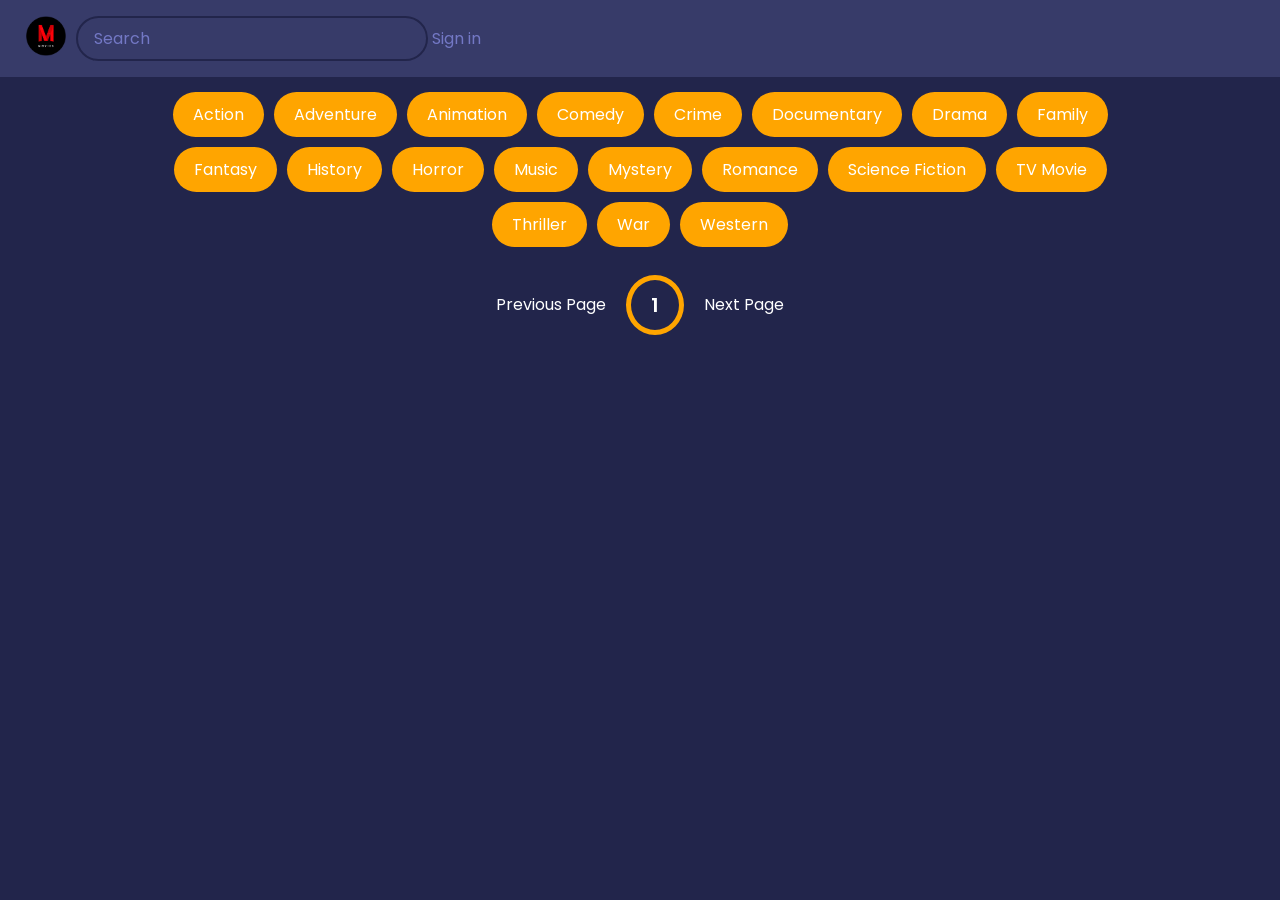
<file: index.html>
<!DOCTYPE html>
<html lang="en">
<head>
    <meta charset="UTF-8">
    <meta name="viewport" content="width=device-width, initial-scale=1.0">
    <link rel="stylesheet" href="style.css">
    <link rel="icon" type="image/x-icon" href="111.png">
    <title>MovieWebsite</title>
</head>
<body>
    
    <header>
        <form  id="form">
            <input type="text" placeholder="Search" id="search" class="search">
            <img src="111.png" class="imgsidebar">
            <a href="i2/index1.html" class="link">Sign in</a>
        </form>

        
    </header>

    
    <div id="tags"></div>
    <div id="myNav" class="overlay">

        
        <a href="javascript:void(0)" class="closebtn" onclick="closeNav()">&times;</a>
      
        
        <div class="overlay-content" id="overlay-content"></div>
        <a href="javascript:void(0)" class="arrow left-arrow" id="left-arrow">&#8656;</a> 
        <a href="javascript:void(0)" class="arrow right-arrow" id="right-arrow" >&#8658;</a>

      </div>
    <main id="main"></main>
    <div class="pagination">
        <div class="page" id="prev">Previous Page</div>
        <div class="current" id="current">1</div>
        <div class="page" id="next">Next Page</div>
    </div>

    


    <script src="script.js"></script>
    
    
</body>
</html>
</file>
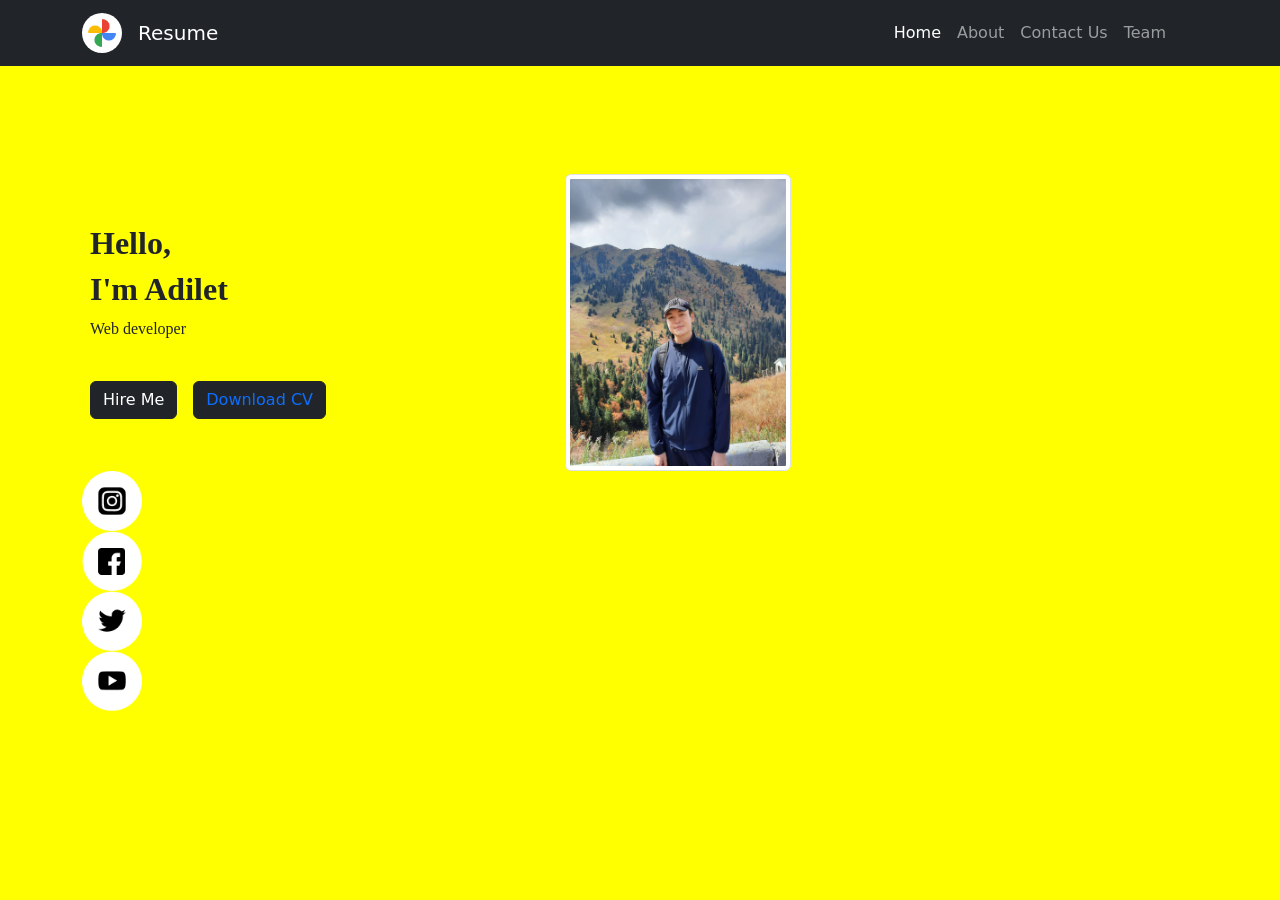
<file: midterm/index.html>
<!DOCTYPE html>
<html>
<head>
	<meta charset="utf-8">
	<meta name="viewport" content="width=device-width, initial-scale=1">
	<!-- bootstrap css -->
	<link href="https://cdn.jsdelivr.net/npm/bootstrap@5.0.2/dist/css/bootstrap.min.css" rel="stylesheet" integrity="sha384-EVSTQN3/azprG1Anm3QDgpJLIm9Nao0Yz1ztcQTwFspd3yD65VohhpuuCOmLASjC" crossorigin="anonymous">
	<link rel="stylesheet" type="text/css" href="style.css">
	<title>CV</title>
	
</head>
<body>
	<nav class="navbar fixed-top navbar-expand-sm navbar-dark bg-dark">
		<div class="container">
			<a class="navbar-brand" href="">
     		<img src="images/logo.png" alt="Avatar Logo" style="width:40px;" class="rounded-pill"></a>
     		<a class="navbar-brand" href="">Resume</a>
    					
			<button class="navbar-toggler" type="button" data-bs-toggle="collapse" data-bs-target="#navbarContent"
				aria-controls="navbarContent" aria-expanded="false">
				<span class="navbar-toggler-icon"></span>
			</button>

		<div class="collapse navbar-collapse justify-content-end"  id="navbarContent">
			<ul class="navbar-nav">
				<li class="nav-item">
					<a href="#home" class="nav-link active" data-bs-toggle="tab">Home</a>
				</li>
				<li class="nav-item">
					<a href="#about" class="nav-link" data-bs-toggle="tab">About</a>
				</li>
				<li class="nav-item">
					<a href="#contact" class="nav-link" data-bs-toggle="tab">Contact Us</a>
				</li>
				<li class="nav-item">
					<a href="#team" class="nav-link" data-bs-toggle="tab">Team</a>
				</li>
			</ul>
			<div class="tab-content">
				<div class="tab-pane container active" id="home"></div>
  				<div class="tab-pane container fade" id="about"></div>
  				<div class="tab-pane container fade" id="contact"></div>
  				<div class="tab-pane container fade" id="team"></div>
			</div>

			

		
		</div>
	</div>
	</nav><br>

	<div class="con1">
		<div class="container my-5">
			<div class="row">
				<div class="col-md-5 col-sm-12 ms-2">
					<div class="d-flex flex-column">
						<div>
  							<div class="h-2"><h2>Hello,</h2></div>
  							<div class="h-2"><h2>I'm Adilet</h2></div>
  							<div class="h-2"><p>Web developer</p></div>
  						</div><br>
  						<div class="d-flex flex-row">
  							<div>
  								<button type="button" class="btn btn-dark">Hire Me</button>
  							</div>
  							<div>
  								<button type="button" class="btn btn-dark ms-3"> <a href="#" download="https://play-lh.googleusercontent.com/ZyWNGIfzUyoajtFcD7NhMksHEZh37f-MkHVGr5Yfefa-IX7yj9SMfI82Z7a2wpdKCA" title="всплывающая подсказка">Download CV</a></button>
  							</div>
  						</div>
			   		</div>		
			</div>
			
				<div class="col-md-5 col-sm-12 ms22">
					<img class="img-thumbnail w-50" src="images/profile.jpg">
				</div>
					
			
			</div>
			<div class="d-flex flex-column">
		 
						<div class="dis"><a href=""><img src="images/instagram.png"></a></div>
						<div class="dis"><a href=""><img src="images/facebook.png"></a></div>
						<div class="dis"><a href=""><img src="images/twitter.png"></a></div>
						<div class="dis"><a href=""><img src="images/youtube.png"></a></div>
			</div>
		</div>
	</div>
	







	<!-- js -->
	<script src="https://cdn.jsdelivr.net/npm/bootstrap@5.0.2/dist/js/bootstrap.bundle.min.js" integrity="sha384-MrcW6ZMFYlzcLA8Nl+NtUVF0sA7MsXsP1UyJoMp4YLEuNSfAP+JcXn/tWtIaxVXM" crossorigin="anonymous"></script>
</body>
</html>
</file>
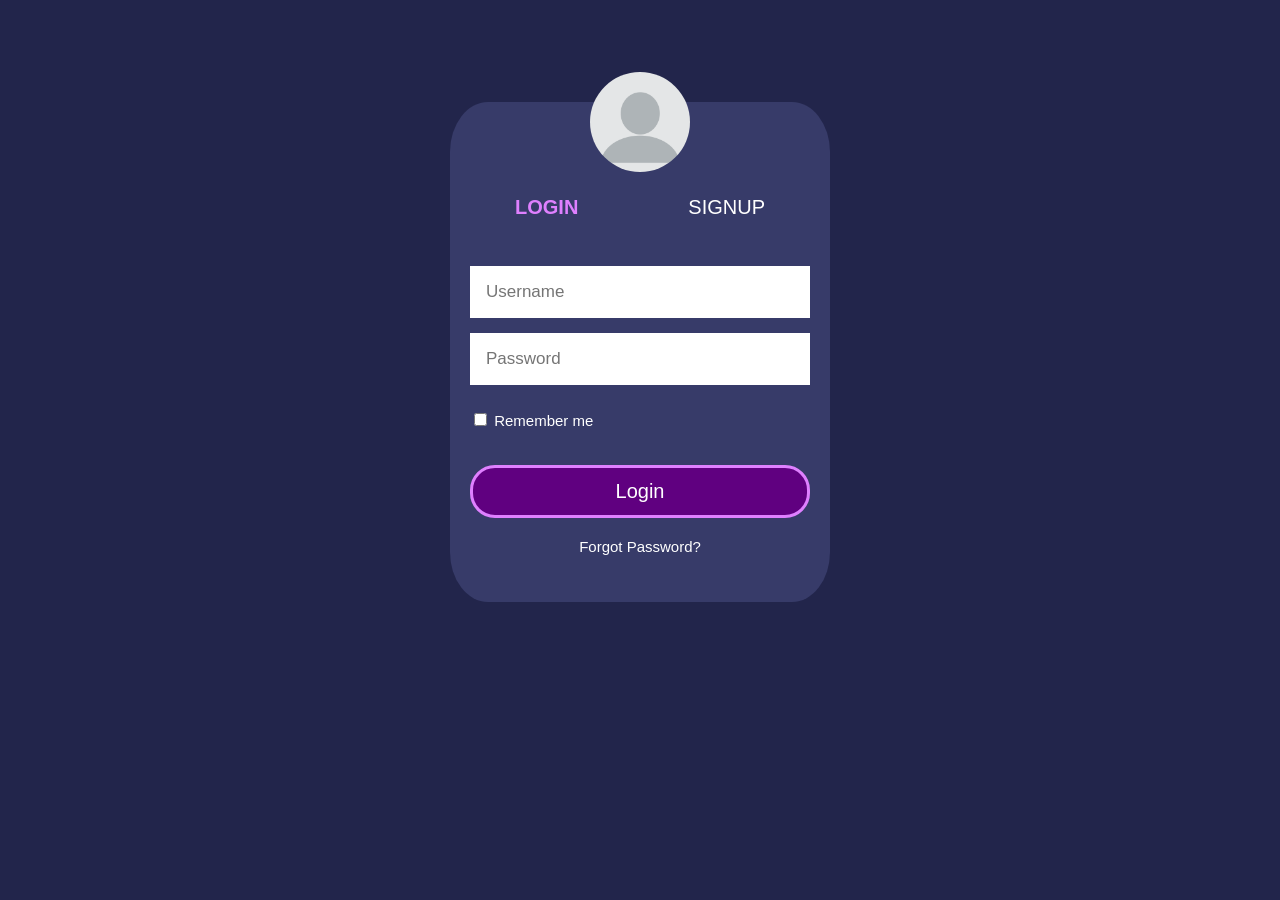
<file: i2/index1.html>
<!DOCTYPE html>

<head>
    <meta charset="UTF-8">
    <title>LogIn and SignUp Page</title>
    <link rel="stylesheet" type="text/css" href="style1.css">
    <link rel="icon" type="image/x-icon" href="111.png">
</head>

<body>
    <div class="box">

        <img src="bg.png" style="border-radius: 50%;">
        <div class="page">
            <div class="header">
                <a id="login" class="active" href="#login">login</a>
                <a id="signup" href="#signup">signup</a>
            </div>
            <div id="errorMsg"></div>
            <div class="content">
                <form class="login" name="loginForm" onsubmit="return validateLoginForm()" method="POST">
                    <input type="text" name="name" id="logName" placeholder="Username">
                    <input type="password" name="password" id="logPassword" placeholder="Password">
                    <div id="check">
                        <input type="checkbox" id="remember">
                        <label for="remember">Remember me</label>
                    </div>
                    <br><br>
                    <input type="submit" value="Login">
                    <a href="#">Forgot Password?</a>
                </form>
                <form class="signup" name="signupForm" onsubmit="return validateSignupForm()" method="POST">
                    <input type="email" name="email" id="signEmail" placeholder="Email">
                    <input type="text" name="name" id="signName" placeholder="Username">
                    <input type="password" name="password" id="signPassword" placeholder="Password"><br>
                    <input type="submit" value="SignUp">
                </form>
            </div>
        </div>
    </div>
    <script src="https://code.jquery.com/jquery-3.3.1.min.js"
        integrity="sha256-FgpCb/KJQlLNfOu91ta32o/NMZxltwRo8QtmkMRdAu8=" crossorigin="anonymous"></script>
    <script src="script1.js"></script>
</body>
</file>
<file: style.css>
@import url('https://fonts.googleapis.com/css2?family=Poppins:wght@200;400;700&display=swap');


*{
    box-sizing: border-box;
}

:root{
    --primary-color:#22254b;
    --secondary-color: #373b69;
}

body{
    background-color: var(--primary-color);
    font-family: 'Poppins', sans-serif;
    margin: 0;
}


header{
    padding:1rem;
    /*display:flex;
    justify-content: flex-end;*/
    background-color: var(--secondary-color);
}

.imgsidebar{
    width: 40px;
    float: left;
    border-radius: 5px;
    margin-left: 10px;
    margin-right: 10px;
    margin-top: 0px;
    margin-bottom: 10px;
    clear: left;
}

.search{
    background-color: transparent;
    border: 2px solid var(--primary-color);
    padding:0.5rem 1rem;
    border-radius: 50px;
    font-size: 1rem;
    color:#fff;
    font-family: inherit;
}

.search:focus{
    outline:0;
    background-color: var(--primary-color);
}

.search::placeholder{
    color: #7378c5;
}

main{
    display:flex;
    flex-wrap: wrap;
    justify-content: center;
}

.link{
    text-decoration: none;
    color: #7378c5;
}

.movie {
    width: 300px;
    margin: 1rem;
    border-radius: 3px;
    box-shadow: 0.2px 4px 5px rgba(0,0,0,0.1);
    background-color: var(--secondary-color);
    position:relative;
    overflow: hidden;
}


.movie img{
    width:100%;
}

.movie-info{
    color:#eee;
    display: flex;
    align-items: center;
    justify-content: space-between;
    padding: 0.5rem 1rem 1rem;
    letter-spacing: 0.5px;
}

.movie-info h3{
    margin-top: 0;
}

.movie-info span{
    background-color: var(--primary-color);
    padding: 0.25rem 0.5rem;
    border-radius: 3px;
    font-weight: bold;
}

.movie-info span.green{
    color:lightgreen;
}

.movie-info span.orange{
    color:orange;
}

.movie-info span.red{
    color:red;
}

.overview{
    position:absolute;
    left:0;
    right:0;
    bottom:0;
    background-color: #fff;
    padding: 1rem;
    max-height: 100%;
    transform:translateY(101%);
    transition:transform 0.3s ease-in;
}

.movie:hover .overview{
    transform:translateY(0)
}

#tags{
    width:80%;
    display:flex;
    flex-wrap: wrap;
    justify-content: center;
    align-items: center;
    margin: 10px auto;
}

.tag{
    color:white;
    padding:10px 20px;
    background-color: orange;
    border-radius: 50px;
    margin:5px;
    display:inline-block;
    cursor: pointer;
}

.tag.highlight{
    background-color: red;
}
.no-results{
    color:white;
}

.pagination{
    display:flex;
    margin:10px 30px;
    align-items: center;
    justify-content: center;
    color:white;
}

.page{
    padding:20px;
    cursor:pointer;
}

.page.disabled{
    cursor:not-allowed;
    color:grey;
}

.current{
    padding: 10px 20px;
    border-radius: 50%;
    border: 5px solid orange;
    font-size: 20px;
    font-weight: 600;
}

.know-more{
    background-color: orange;
    color:white;
    font-size: 16px;
    font-weight: bold;
    border:0;
    border-radius: 50px;
    padding: 10px 20px;
    margin-top: 5px;
}

.overlay {
      
    height: 100%;
    width: 0;
    position: fixed; 
    z-index: 1; 
    left: 0;
    top: 0;
    background-color: rgb(0,0,0); 
    background-color: rgba(0,0,0, 0.9); 
    overflow-x: hidden; 
    transition: 0.5s; 
  }
  
  
  .overlay-content {
    position: relative;
    top: 10%;
    width: 100%; 
    text-align: center; 
    margin-top: 30px; 
  }
  
  
  .overlay a {
    padding: 8px;
    text-decoration: none;
    font-size: 36px;
    color: #818181;
    display: block; 
    transition: 0.3s; 
  }
  
  
  .overlay a:hover, .overlay a:focus {
    color: #f1f1f1;
  }
  
  
  .overlay .closebtn {
    position: absolute;
    top: 20px;
    right: 45px;
    font-size: 60px;
  }
  
  
  @media screen and (max-height: 450px) {
    .overlay a {font-size: 20px}
    .overlay .closebtn {
      font-size: 40px;
      top: 15px;
      right: 35px;
    }
  }


  .embed.hide{
      display: none;
  }

  .embed.show{
      display: inline-block;
  }

  .arrow{
      position: absolute;
      font-size: 40px;
  }

  .arrow.left-arrow{
      top:50%;
      left:5%;
      transform: translateY(-50%);
  }

  
  .arrow.right-arrow{
    top:50%;
    transform: translateY(-50%);
    right:5%;
}

.dots{
    margin-top: 30px;
}

.dots .dot {
    padding: 5px 15px;
    border-radius: 50%;
    border: 5px solid var(--secondary-color);
    color: white;
    font-size: 20px;
    font-weight: 600;
    margin: 5px;
}

.dots .dot.active{
    border-color: orange;
}
</file>
<file: midterm/style.css>
h2{
    font-family: cursive;
    font-weight: bold;
}
p{
    font-family: serif;
}
body{
    background-color: yellow;
}
.con1{
    margin-top: 200px;
}
.img-thumbnail{
    margin-top: -50px;
}
.dis img{
    width: 60px;
    height: 60px;
}
a{
    text-decoration: none;
}
</file>
<file: i2/style1.css>
body{
    margin: 0;
    padding: 0;
    background-color: #22254b;
    background-size: cover;
    background-repeat: no-repeat;
    font-family : Verdana,Tahoma, sans-serif;
}

.box{
    width: 380px;
    height: 500px;
    background-color:#373b69;
    padding: 20px;
    margin: 8% auto 0;
    text-align: center;
    position: relative;
    box-sizing: border-box;
    flex-direction: column;
    border-radius: 10%;
}

.box img{
  width:100px;
    margin-top:-50px ;
}

.header {
  width: 300px;
    height: 50px;
    text-transform: uppercase;
  display: inline-flex;
    padding-top: 20px;
    padding-bottom: 0;
  justify-content: space-between;
}

.header a {
    font-size: 20px;
    text-decoration: none;
    color: #ffffff;
  display: inline-flex;
    padding-left: 25px;
    padding-right: 25px;
  justify-content: center;
    cursor:pointer;
}

.header .active {
    color: #df80ff;
  font-weight: bold;
  position: relative;
}

.header .active:after {
  position: absolute;
    border: none;
  content: "";
}

#errorMsg{
    color:red;
    text-align: center;
    font-size: 12px;
    padding-bottom: 20px;

}

.content{
    display: inline-flex;
    overflow: hidden;
}

form {
    position: relative;
    display: inline-flex;
    width: 100%;
    height: 100%;
  flex-shrink: 0;
  flex-direction: column;
  transition: right 0.5s;
}

.login a{
    text-decoration: none;
    color: #ffffff;
    font-size: 15px;
    text-align: center;
    cursor: pointer;

}

.extend form {
  right: 100%;
}

input[type=text], input[type=password], input[type=email]{
  display:block;
    position: relative;
  border: 4px solid #ffffff;
  padding: 12px;
    margin-bottom: 15px;
    width: 100%;
  box-sizing: border-box;
    font-size: 17px;
    outline: none;
}

input[type=text]:hover,  input[type=password]:hover, input[type=email]:hover{
    border: 4px solid #df80ff;

}

input[type=submit]{
    display:block;
    position: relative;
    border: 3px solid #df80ff;
    padding: 12px;
    margin-bottom: 20px;
    width: 100%;
    border-radius: 25px;
    background-color:#600080 ;
    text-align:center;
    font-size: 20px;
    color: #ffffff;
  cursor:pointer;
    outline: none;
}
  
input[type=submit]:hover{
   background-color:#ffffff;
     color: #000000;
     font-weight: bold;
}
input[type=checkbox]{
    background-color:#df80ff;
}
#check{
    margin-top: 10px;
    text-align: left;
    color: #ffffff;
    font-size: 15px;
}
</file>
